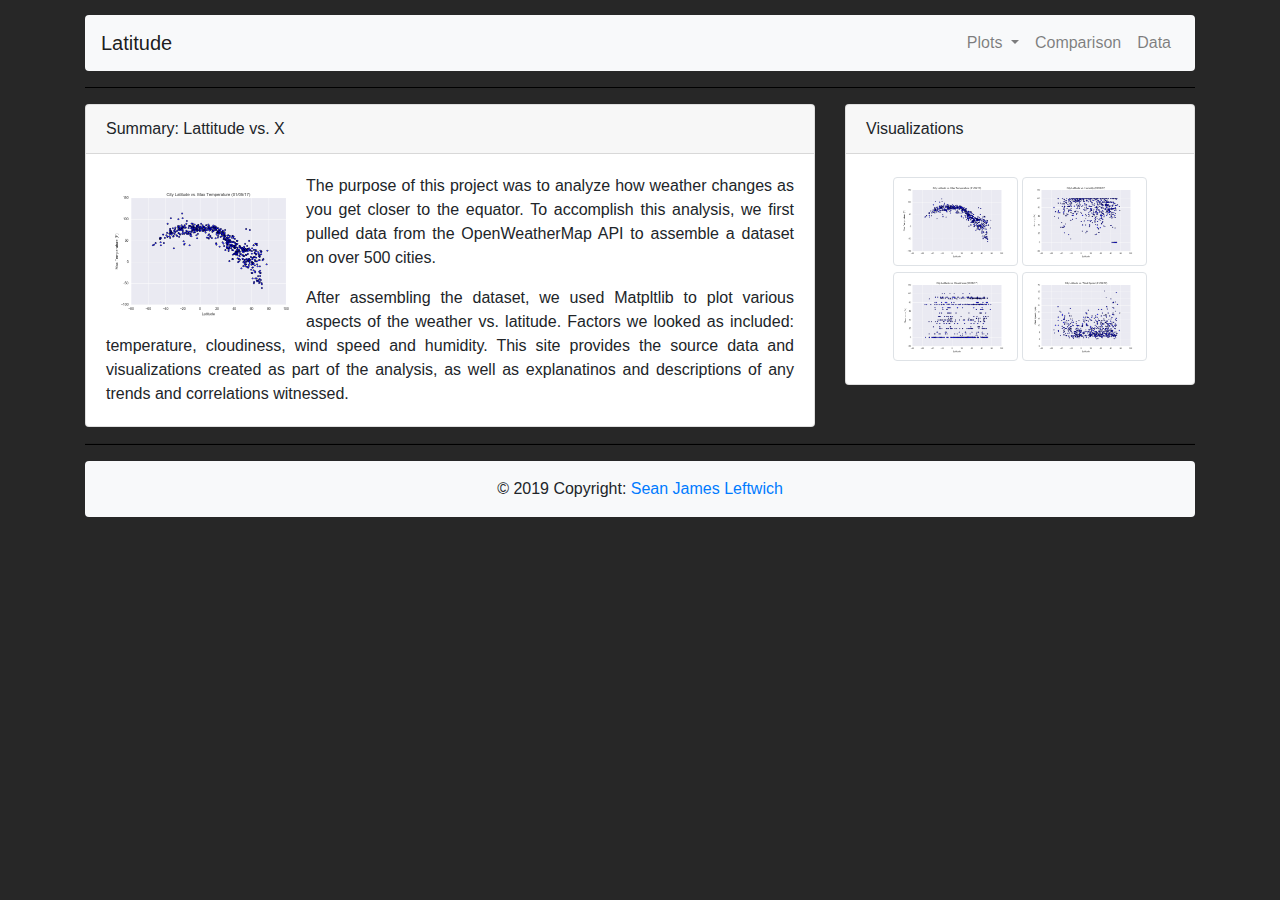
<file: Web-Challenge/index.html>
<!DOCTYPE html>

<html lang="en-us">
    <head>
        <meta charset="UTF8">
        <title>Latitude</title>
        <link rel="stylesheet" href="https://stackpath.bootstrapcdn.com/bootstrap/4.3.1/css/bootstrap.min.css" integrity="sha384-ggOyR0iXCbMQv3Xipma34MD+dH/1fQ784/j6cY/iJTQUOhcWr7x9JvoRxT2MZw1T" crossorigin="anonymous">
        <link rel="stylesheet" href="style.css">
        
    </head>
    
    <body class="container">
       
        <nav class="navbar navbar-expand-lg navbar-light bg-light rounded">
            <a class="navbar-brand" href="index.html">Latitude</a>
            <button class="navbar-toggler" type="button" data-toggle="collapse" data-target="#navbarNavDropdown" aria-controls="navbarNavDropdown" aria-expanded="true" aria-label="Toggle navigation">
                <span class="navbar-toggler-icon"></span>
            </button>
            <div class="collapse navbar-collapse justify-content-end" id="navbarNavDropdown">
                <ul class=" nav navbar-nav navbar-right">
                    <li class="nav-item dropdown">
                        <a class="nav-link dropdown-toggle" href="#" id="navbarDropdownMenuLink" role="button" data-toggle="dropdown" aria-haspopup="false" aria-expanded="false">
                            Plots
                         </a>
                        <div class="dropdown-menu" aria-labelledby="navbarDropdownMenuLink">
                            <a class="dropdown-item" href="maxtemp.html">Max Temerature</a>
                            <a class="dropdown-item" href="humidity.html">Humidity</a>
                            <a class="dropdown-item" href="cloudiness.html">Coudiness</a>
                            <a class="dropdown-item" href="windspeed.html">Wind Speed</a>
                        </div>
                    </li>
                    <li class="nav-item">
                        <a class="nav-link" href="comparison.html">Comparison<span class="sr-only">(current)</span></a>
                    </li>
                    <li class="nav-item">
                        <a class="nav-link" href="data.html">Data</a>
                    </li>
                </ul>
            </div>
        </nav>
    <hr class="description-hr" style="border-top: 1px solid black">
        <div class="row">
                <div class="col-sm-8">
                  <div class="card">
                    <div class="card-header">Summary: Lattitude vs. X</div>
                    <div class="card-body">
                     <img src="Resources\Visualizations\11-Web_Homework_Instructions_Resources_assets_images_Fig1.png" style="margin: 10px;" class="img-fluid rounded mx-auto d-block float-left"width="200" height="300"></img>
                    <div>
                    <p class="card-text text-justify">The purpose of this project was to analyze how weather changes as you get closer to the equator. To accomplish this analysis, we first pulled data from the OpenWeatherMap API to assemble a dataset on over 500 cities.</p>
                    <p class="card-text text-justify">After assembling the dataset, we used Matpltlib to plot various aspects of the weather vs. latitude. Factors we looked as included: temperature, cloudiness, wind speed and humidity. This site provides the source data and visualizations created as part of the analysis, as well as explanatinos and descriptions of any trends and correlations witnessed.</p>
                    </div>
                </div>
                  </div>
                </div>
                <div class="col-sm-4">
                  <div class="card">
                    <div class="card-header">Visualizations</div>
                    <div class="card-body">
                        <center>
                            <a href="maxtemp.html"><img src="Resources\Visualizations\11-Web_Homework_Instructions_Resources_assets_images_Fig1.png" style="margin: 3px;" class="img-fluid img-thumbnail mx-auto"width="125" ></a>
                            <a href="humidity.html"><img src="Resources\Visualizations\11-Web_Homework_Instructions_Resources_assets_images_Fig2.png" style="margin: 3px;" class="img-fluid img-thumbnail mx-auto"width="125" ></a>
                            <a href="cloudiness.html"><img src="Resources\Visualizations\11-Web_Homework_Instructions_Resources_assets_images_Fig3.png" style="margin: 3px;" class="img-fluid img-thumbnail mx-auto"width="125"></a>
                            <a href="windspeed.html"><img src="Resources\Visualizations\11-Web_Homework_Instructions_Resources_assets_images_Fig4.png" style="margin: 3px;" class="img-fluid img-thumbnail mx-auto"width="125"></a>
                        </center>
                    </div>
                  </div>
                </div>
              </div>
        <script src="https://code.jquery.com/jquery-3.3.1.slim.min.js" integrity="sha384-q8i/X+965DzO0rT7abK41JStQIAqVgRVzpbzo5smXKp4YfRvH+8abtTE1Pi6jizo" crossorigin="anonymous"></script>
        <script src="https://cdnjs.cloudflare.com/ajax/libs/popper.js/1.14.7/umd/popper.min.js" integrity="sha384-UO2eT0CpHqdSJQ6hJty5KVphtPhzWj9WO1clHTMGa3JDZwrnQq4sF86dIHNDz0W1" crossorigin="anonymous"></script>
        <script src="https://stackpath.bootstrapcdn.com/bootstrap/4.3.1/js/bootstrap.min.js" integrity="sha384-JjSmVgyd0p3pXB1rRibZUAYoIIy6OrQ6VrjIEaFf/nJGzIxFDsf4x0xIM+B07jRM" crossorigin="anonymous"></script>  
    <hr class="description-hr" style="border-bottom: 1px solid black">
    <!-- Footer -->
        <footer class="page-footer font-small blue">

        <!-- Copyright -->
        <div class="footer-copyright text-center py-3 bg-light rounded">© 2019 Copyright:
          <a href="https://www.linkedin.com/in/sean-leftwich-5327a918b/">Sean James Leftwich</a>
        </div>
        <!-- Copyright -->
      
        </footer>
      <!-- Footer -->
    </body>
</html>
</file>
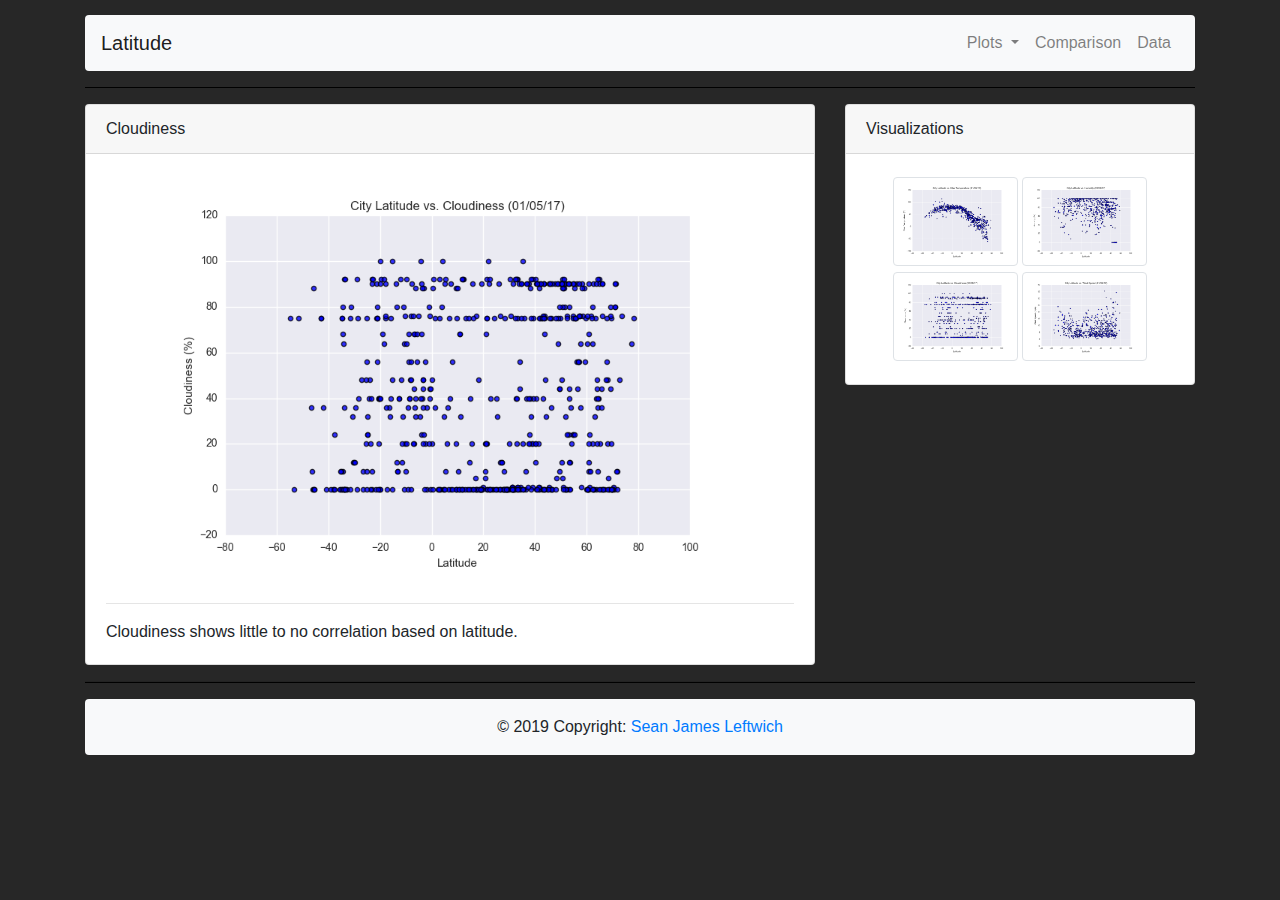
<file: Web-Challenge/cloudiness.html>
<!DOCTYPE html>

<html lang="en-us">
    <head>
        <meta charset="UTF8">
        <title>Cloudiness</title>
        <link rel="stylesheet" href="https://stackpath.bootstrapcdn.com/bootstrap/4.3.1/css/bootstrap.min.css" integrity="sha384-ggOyR0iXCbMQv3Xipma34MD+dH/1fQ784/j6cY/iJTQUOhcWr7x9JvoRxT2MZw1T" crossorigin="anonymous">
        <link rel="stylesheet" href="style.css">
        
    </head>
    
    <body class="container">
       
        <nav class="navbar navbar-expand-lg navbar-light bg-light rounded">
            <a class="navbar-brand" href="index.html" >Latitude</a>
            <button class="navbar-toggler" type="button" data-toggle="collapse" data-target="#navbarNavDropdown" aria-controls="navbarNavDropdown" aria-expanded="true" aria-label="Toggle navigation">
                <span class="navbar-toggler-icon"></span>
            </button>
            <div class="collapse navbar-collapse justify-content-end" id="navbarNavDropdown">
                <ul class=" nav navbar-nav navbar-right">
                    <li class="nav-item dropdown">
                        <a class="nav-link dropdown-toggle" href="#" id="navbarDropdownMenuLink" role="button" data-toggle="dropdown" aria-haspopup="false" aria-expanded="false">
                            Plots
                         </a>
                        <div class="dropdown-menu" aria-labelledby="navbarDropdownMenuLink">
                            <a class="dropdown-item" href="maxtemp.html">Max Temerature</a>
                            <a class="dropdown-item" href="humidity.html">Humidity</a>
                            <a class="dropdown-item" href="cloudiness.html">Coudiness</a>
                            <a class="dropdown-item" href="windspeed.html">Wind Speed</a>
                        </div>
                    </li>
                    <li class="nav-item">
                        <a class="nav-link" href="comparison.html">Comparison <span class="sr-only">(current)</span></a>
                    </li>
                    <li class="nav-item">
                        <a class="nav-link" href="data.html">Data</a>
                    </li>
                </ul>
            </div>
        </nav>
    <hr class="description-hr" style="border-top: 1px solid black">
        <div class="row">
                <div class="col-sm-8">
                  <div class="card">
                    <div class="card-header">Cloudiness</div>
                    <div class="card-body">
                    <center>
                     <img src="Resources\Visualizations\11-Web_Homework_Instructions_Resources_assets_images_Fig3.png" class="img-fluid rounded max-auto d-block"width="600" height="600"></img>
                    </center>
                    <hr>
                    <p class="card-text text-justify">Cloudiness shows little to no correlation based on latitude.</p>
                    </div>
                  </div>
                </div>
                <div class="col-sm-4">
                  <div class="card">
                    <div class="card-header">Visualizations</div>
                    <div class="card-body">
                        <center>
                            <a href="maxtemp.html"><img src="Resources\Visualizations\11-Web_Homework_Instructions_Resources_assets_images_Fig1.png" style="margin: 3px;" class="img-fluid img-thumbnail mx-auto"width="125" ></a>
                            <a href="humidity.html"><img src="Resources\Visualizations\11-Web_Homework_Instructions_Resources_assets_images_Fig2.png" style="margin: 3px;" class="img-fluid img-thumbnail mx-auto"width="125" ></a>
                            <a href="cloudiness.html"><img src="Resources\Visualizations\11-Web_Homework_Instructions_Resources_assets_images_Fig3.png" style="margin: 3px;" class="img-fluid img-thumbnail mx-auto"width="125"></a>
                            <a href="windspeed.html"><img src="Resources\Visualizations\11-Web_Homework_Instructions_Resources_assets_images_Fig4.png" style="margin: 3px;" class="img-fluid img-thumbnail mx-auto"width="125"></a>
                        </center>
                    </div>
                  </div>
                </div>
              </div>
        <script src="https://code.jquery.com/jquery-3.3.1.slim.min.js" integrity="sha384-q8i/X+965DzO0rT7abK41JStQIAqVgRVzpbzo5smXKp4YfRvH+8abtTE1Pi6jizo" crossorigin="anonymous"></script>
        <script src="https://cdnjs.cloudflare.com/ajax/libs/popper.js/1.14.7/umd/popper.min.js" integrity="sha384-UO2eT0CpHqdSJQ6hJty5KVphtPhzWj9WO1clHTMGa3JDZwrnQq4sF86dIHNDz0W1" crossorigin="anonymous"></script>
        <script src="https://stackpath.bootstrapcdn.com/bootstrap/4.3.1/js/bootstrap.min.js" integrity="sha384-JjSmVgyd0p3pXB1rRibZUAYoIIy6OrQ6VrjIEaFf/nJGzIxFDsf4x0xIM+B07jRM" crossorigin="anonymous"></script>  
        <hr class="description-hr" style="border-bottom: 1px solid black">
    <!-- Footer -->
    <footer class="page-footer font-small blue">

            <!-- Copyright -->
            <div class="footer-copyright text-center py-3 bg-light rounded">© 2019 Copyright:
              <a href="https://www.linkedin.com/in/sean-leftwich-5327a918b/">Sean James Leftwich</a>
            </div>
            <!-- Copyright -->
          
            </footer>
          <!-- Footer -->
    </body>
</html>
</file>
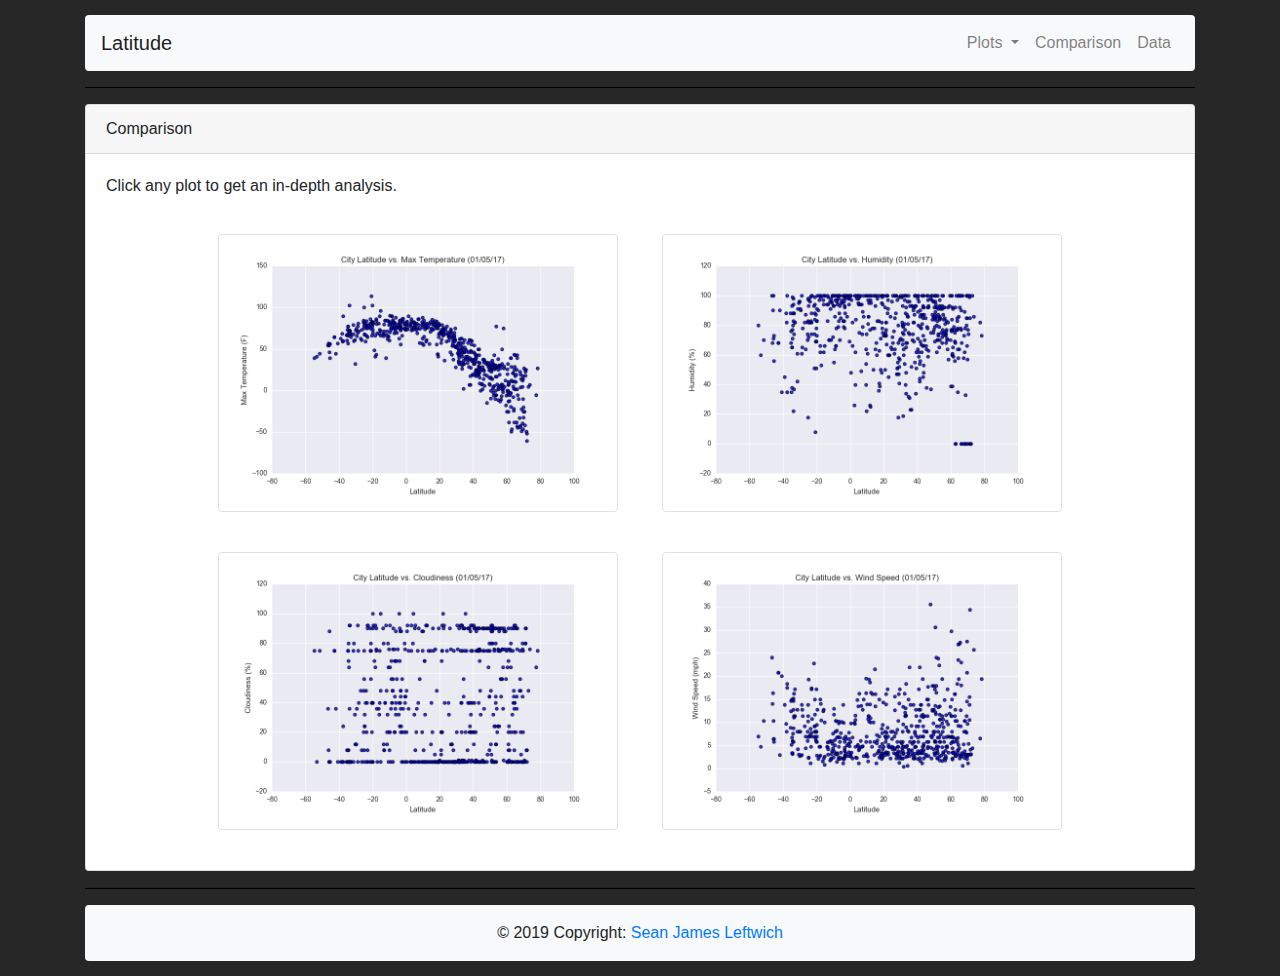
<file: Web-Challenge/comparison.html>
<!DOCTYPE html>

<html lang="en-us">
    <head>
        <meta charset="UTF8">
        <title>Comparison</title>
        <link rel="stylesheet" href="https://stackpath.bootstrapcdn.com/bootstrap/4.3.1/css/bootstrap.min.css" integrity="sha384-ggOyR0iXCbMQv3Xipma34MD+dH/1fQ784/j6cY/iJTQUOhcWr7x9JvoRxT2MZw1T" crossorigin="anonymous">
        <link rel="stylesheet" href="style.css">
        
    </head>

    <body class="container">
       
        <nav class="navbar navbar-expand-lg navbar-light bg-light rounded">
            <a class="navbar-brand" href="index.html" >Latitude</a>
            <button class="navbar-toggler" type="button" data-toggle="collapse" data-target="#navbarNavDropdown" aria-controls="navbarNavDropdown" aria-expanded="true" aria-label="Toggle navigation">
                <span class="navbar-toggler-icon"></span>
            </button>
            <div class="collapse navbar-collapse justify-content-end" id="navbarNavDropdown">
                <ul class=" nav navbar-nav navbar-right">
                    <li class="nav-item dropdown">
                        <a class="nav-link dropdown-toggle" href="#" id="navbarDropdownMenuLink" role="button" data-toggle="dropdown" aria-haspopup="false" aria-expanded="false">
                            Plots
                         </a>
                        <div class="dropdown-menu" aria-labelledby="navbarDropdownMenuLink">
                            <a class="dropdown-item" href="maxtemp.html">Max Temerature</a>
                            <a class="dropdown-item" href="humidity.html">Humidity</a>
                            <a class="dropdown-item" href="cloudiness.html"">Coudiness</a>
                            <a class="dropdown-item" href="windspeed.html">Wind Speed</a>
                        </div>
                    </li>
                    <li class="nav-item">
                        <a class="nav-link" href="comparison.html">Comparison <span class="sr-only">(current)</span></a>
                    </li>
                    <li class="nav-item">
                        <a class="nav-link" href="data.html">Data</a>
                    </li>
                </ul>
            </div>
        </nav>
    <hr class="description-hr" style="border-top: 1px solid black">
        <div class="row">
                <div class="col-sm-12">
                  <div class="card">
                    <div class="card-header">Comparison</div>
                    <div class="card-body">
                        <p>Click any plot to get an in-depth analysis.</p>
                        <center>
                        <a href="maxtemp.html"><img src="Resources\Visualizations\11-Web_Homework_Instructions_Resources_assets_images_Fig1.png" style="margin: 20px;" class="img-fluid img-thumbnail col-sm-5.75"width="400" height="300"></a>
                        <a href="humidity.html"><img src="Resources\Visualizations\11-Web_Homework_Instructions_Resources_assets_images_Fig2.png" style="margin: 20px;" class="img-fluid img-thumbnail col-sm-5.75"width="400" height="300"></a>
                        <a href="cloudiness.html"><img src="Resources\Visualizations\11-Web_Homework_Instructions_Resources_assets_images_Fig3.png" style="margin: 20px;" class="img-fluid img-thumbnail col-sm-5.75"width="400" height="300"></a>
                        <a href="windspeed.html"><img src="Resources\Visualizations\11-Web_Homework_Instructions_Resources_assets_images_Fig4.png" style="margin: 20px;" class="img-fluid img-thumbnail col-sm-5.75"width="400" height="300"></a>
                        </center>
                    </div>
                  </div>
                </div>
              </div>
        <script src="https://code.jquery.com/jquery-3.3.1.slim.min.js" integrity="sha384-q8i/X+965DzO0rT7abK41JStQIAqVgRVzpbzo5smXKp4YfRvH+8abtTE1Pi6jizo" crossorigin="anonymous"></script>
        <script src="https://cdnjs.cloudflare.com/ajax/libs/popper.js/1.14.7/umd/popper.min.js" integrity="sha384-UO2eT0CpHqdSJQ6hJty5KVphtPhzWj9WO1clHTMGa3JDZwrnQq4sF86dIHNDz0W1" crossorigin="anonymous"></script>
        <script src="https://stackpath.bootstrapcdn.com/bootstrap/4.3.1/js/bootstrap.min.js" integrity="sha384-JjSmVgyd0p3pXB1rRibZUAYoIIy6OrQ6VrjIEaFf/nJGzIxFDsf4x0xIM+B07jRM" crossorigin="anonymous"></script>  
        <hr class="description-hr" style="border-bottom: 1px solid black">
    <!-- Footer -->
    <footer class="page-footer font-small blue">

            <!-- Copyright -->
            <div class="footer-copyright text-center py-3 bg-light rounded">© 2019 Copyright:
              <a href="https://www.linkedin.com/in/sean-leftwich-5327a918b/">Sean James Leftwich</a>
            </div>
            <!-- Copyright -->
          
            </footer>
          <!-- Footer -->
    </body>
</html>
</file>
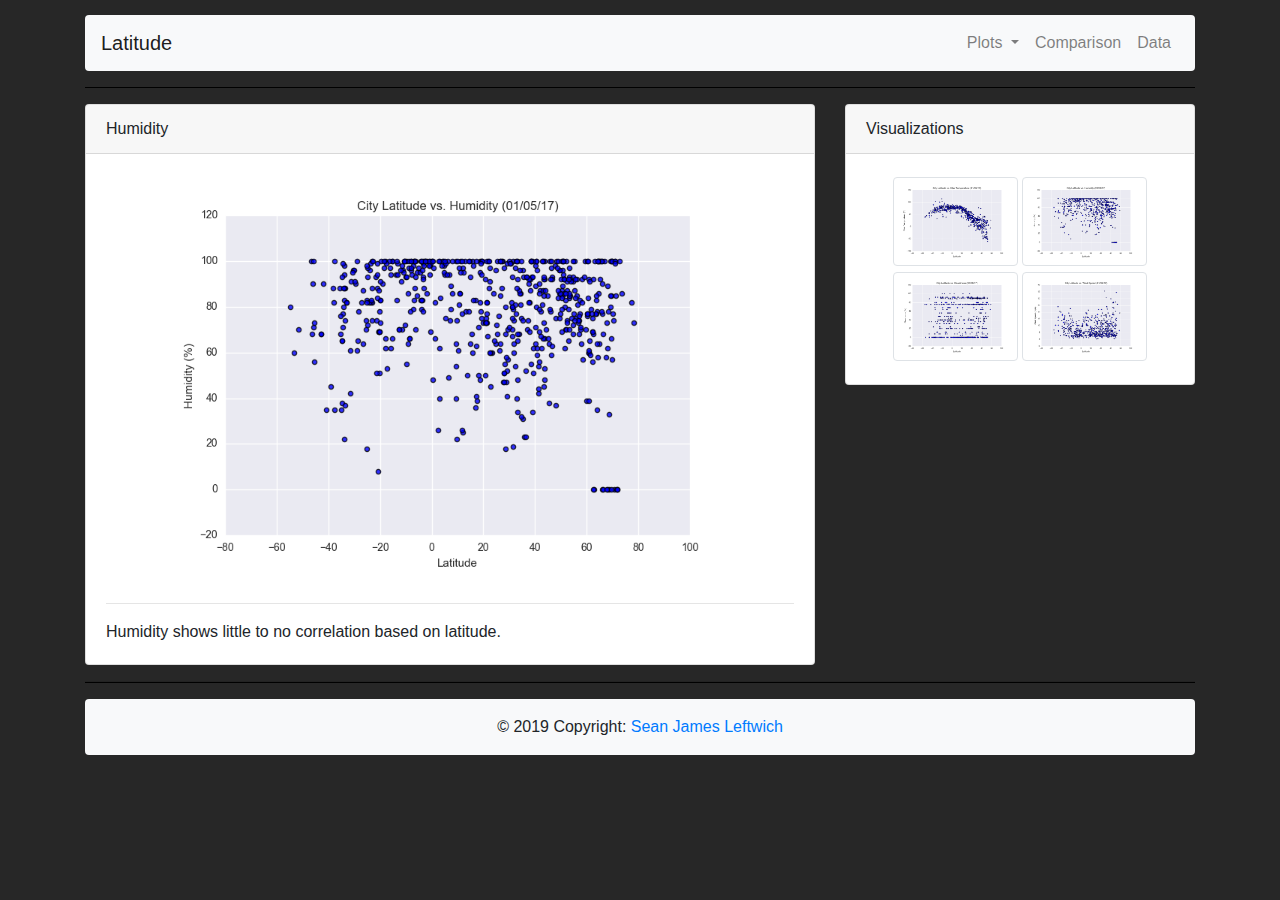
<file: Web-Challenge/humidity.html>
<!DOCTYPE html>

<html lang="en-us">
    <head>
        <meta charset="UTF8">
        <title>Humidity</title>
        <link rel="stylesheet" href="https://stackpath.bootstrapcdn.com/bootstrap/4.3.1/css/bootstrap.min.css" integrity="sha384-ggOyR0iXCbMQv3Xipma34MD+dH/1fQ784/j6cY/iJTQUOhcWr7x9JvoRxT2MZw1T" crossorigin="anonymous">
        <link rel="stylesheet" href="style.css">
        
    </head>
    
    <body class="container">
       
        <nav class="navbar navbar-expand-lg navbar-light bg-light rounded">
            <a class="navbar-brand" href="index.html" >Latitude</a>
            <button class="navbar-toggler" type="button" data-toggle="collapse" data-target="#navbarNavDropdown" aria-controls="navbarNavDropdown" aria-expanded="true" aria-label="Toggle navigation">
                <span class="navbar-toggler-icon"></span>
            </button>
            <div class="collapse navbar-collapse justify-content-end" id="navbarNavDropdown">
                <ul class=" nav navbar-nav navbar-right">
                    <li class="nav-item dropdown">
                        <a class="nav-link dropdown-toggle" href="#" id="navbarDropdownMenuLink" role="button" data-toggle="dropdown" aria-haspopup="false" aria-expanded="false">
                            Plots
                         </a>
                        <div class="dropdown-menu" aria-labelledby="navbarDropdownMenuLink">
                            <a class="dropdown-item" href="maxtemp.html">Max Temerature</a>
                            <a class="dropdown-item" href="humidity.html">Humidity</a>
                            <a class="dropdown-item" href="cloudiness.html">Coudiness</a>
                            <a class="dropdown-item" href="windspeed.html">Wind Speed</a>
                        </div>
                    </li>
                    <li class="nav-item">
                        <a class="nav-link" href="comparison.html">Comparison <span class="sr-only">(current)</span></a>
                    </li>
                    <li class="nav-item">
                        <a class="nav-link" href="data.html">Data</a>
                    </li>
                </ul>
            </div>
        </nav>
    <hr class="description-hr" style="border-top: 1px solid black">
        <div class="row">
                <div class="col-sm-8">
                  <div class="card">
                    <div class="card-header">Humidity</div>
                    <div class="card-body">
                    <center>
                     <img src="Resources\Visualizations\11-Web_Homework_Instructions_Resources_assets_images_Fig2.png" class="img-fluid rounded max-auto d-block"width="600" height="600"></img>
                    </center>
                    <hr>
                    <p class="card-text text-justify">Humidity shows little to no correlation based on latitude.</p>
                    </div>
                  </div>
                </div>
                <div class="col-sm-4">
                  <div class="card">
                    <div class="card-header">Visualizations</div>
                    <div class="card-body">
                        <center>
                            <a href="maxtemp.html"><img src="Resources\Visualizations\11-Web_Homework_Instructions_Resources_assets_images_Fig1.png" style="margin: 3px;" class="img-fluid img-thumbnail mx-auto"width="125" ></a>
                            <a href="humidity.html"><img src="Resources\Visualizations\11-Web_Homework_Instructions_Resources_assets_images_Fig2.png" style="margin: 3px;" class="img-fluid img-thumbnail mx-auto"width="125" ></a>
                            <a href="cloudiness.html"><img src="Resources\Visualizations\11-Web_Homework_Instructions_Resources_assets_images_Fig3.png" style="margin: 3px;" class="img-fluid img-thumbnail mx-auto"width="125"></a>
                            <a href="windspeed.html"><img src="Resources\Visualizations\11-Web_Homework_Instructions_Resources_assets_images_Fig4.png" style="margin: 3px;" class="img-fluid img-thumbnail mx-auto"width="125"></a>
                        </center>
                    </div>
                  </div>
                </div>
              </div>
        <script src="https://code.jquery.com/jquery-3.3.1.slim.min.js" integrity="sha384-q8i/X+965DzO0rT7abK41JStQIAqVgRVzpbzo5smXKp4YfRvH+8abtTE1Pi6jizo" crossorigin="anonymous"></script>
        <script src="https://cdnjs.cloudflare.com/ajax/libs/popper.js/1.14.7/umd/popper.min.js" integrity="sha384-UO2eT0CpHqdSJQ6hJty5KVphtPhzWj9WO1clHTMGa3JDZwrnQq4sF86dIHNDz0W1" crossorigin="anonymous"></script>
        <script src="https://stackpath.bootstrapcdn.com/bootstrap/4.3.1/js/bootstrap.min.js" integrity="sha384-JjSmVgyd0p3pXB1rRibZUAYoIIy6OrQ6VrjIEaFf/nJGzIxFDsf4x0xIM+B07jRM" crossorigin="anonymous"></script>  
        <hr class="description-hr" style="border-bottom: 1px solid black">
    <!-- Footer -->
    <footer class="page-footer font-small blue">

            <!-- Copyright -->
            <div class="footer-copyright text-center py-3 bg-light rounded">© 2019 Copyright:
              <a href="https://www.linkedin.com/in/sean-leftwich-5327a918b/">Sean James Leftwich</a>
            </div>
            <!-- Copyright -->
          
            </footer>
          <!-- Footer -->
    </body>
</html>
</file>
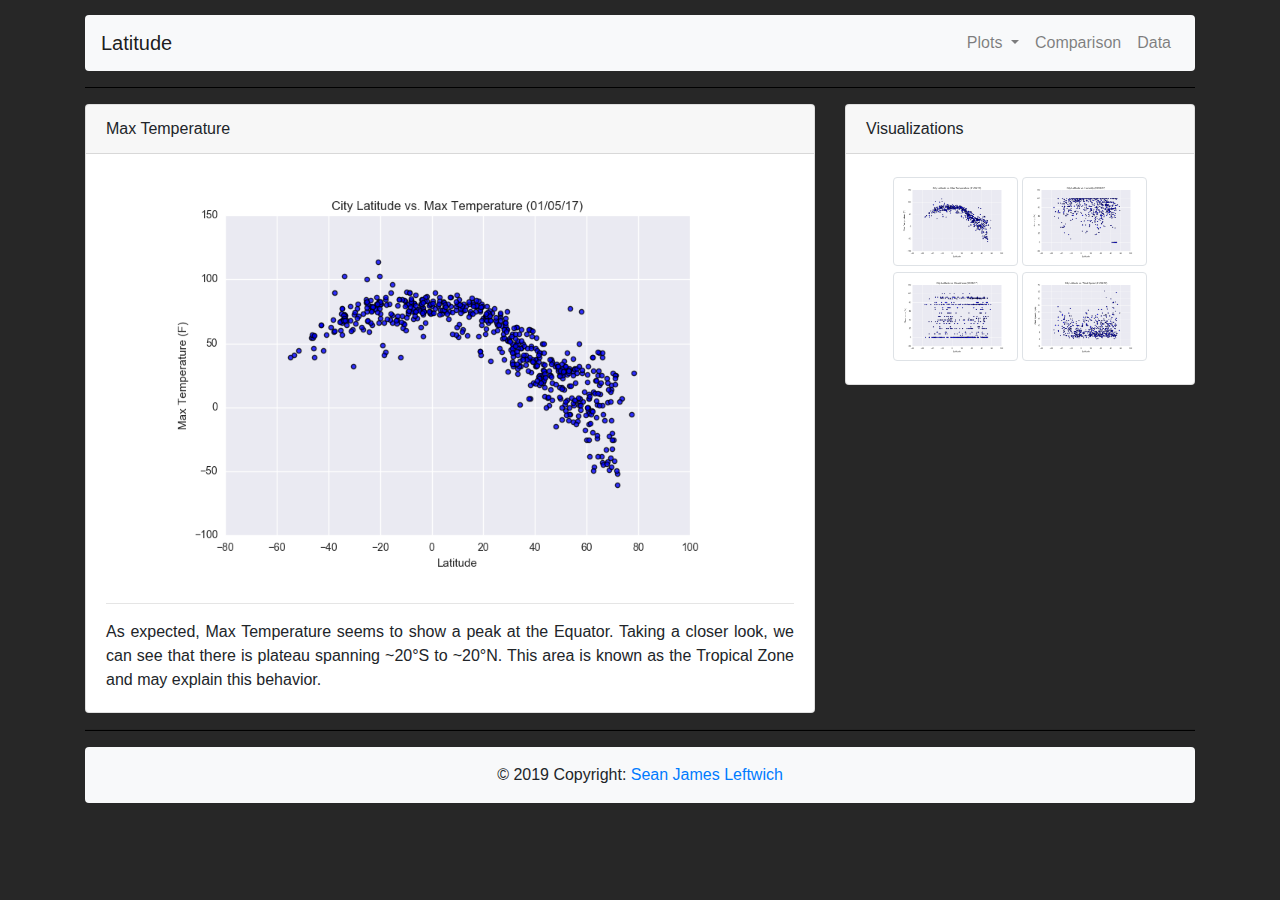
<file: Web-Challenge/maxtemp.html>
<!DOCTYPE html>

<html lang="en-us">
    <head>
        <meta charset="UTF8">
        <title>Max Temperature</title>
        <link rel="stylesheet" href="https://stackpath.bootstrapcdn.com/bootstrap/4.3.1/css/bootstrap.min.css" integrity="sha384-ggOyR0iXCbMQv3Xipma34MD+dH/1fQ784/j6cY/iJTQUOhcWr7x9JvoRxT2MZw1T" crossorigin="anonymous">
        <link rel="stylesheet" href="style.css">
        
    </head>
    
    <body class="container">
       
        <nav class="navbar navbar-expand-lg navbar-light bg-light rounded">
            <a class="navbar-brand" href="index.html">Latitude</a>
            <button class="navbar-toggler" type="button" data-toggle="collapse" data-target="#navbarNavDropdown" aria-controls="navbarNavDropdown" aria-expanded="true" aria-label="Toggle navigation">
                <span class="navbar-toggler-icon"></span>
            </button>
            <div class="collapse navbar-collapse justify-content-end" id="navbarNavDropdown">
                <ul class=" nav navbar-nav navbar-right">
                    <li class="nav-item dropdown">
                        <a class="nav-link dropdown-toggle" href="#" id="navbarDropdownMenuLink" role="button" data-toggle="dropdown" aria-haspopup="false" aria-expanded="false">
                            Plots
                         </a>
                        <div class="dropdown-menu" aria-labelledby="navbarDropdownMenuLink">
                            <a class="dropdown-item" href="maxtemp.html">Max Temerature</a>
                            <a class="dropdown-item" href="humidity.html">Humidity</a>
                            <a class="dropdown-item" href="cloudiness.html">Coudiness</a>
                            <a class="dropdown-item" href="windspeed.html">Wind Speed</a>
                        </div>
                    </li>
                    <li class="nav-item">
                        <a class="nav-link" href="comparison.html">Comparison <span class="sr-only">(current)</span></a>
                    </li>
                    <li class="nav-item">
                        <a class="nav-link" href="data.html">Data</a>
                    </li>
                </ul>
            </div>
        </nav>
    <hr class="description-hr" style="border-top: 1px solid black">
        <div class="row">
                <div class="col-sm-8">
                  <div class="card">
                    <div class="card-header">Max Temperature</div>
                    <div class="card-body">
                    <div class="img-fluid">
                     <img src="Resources\Visualizations\11-Web_Homework_Instructions_Resources_assets_images_Fig1.png" class="img-fluid rounded mx-auto d-block"width="600" height="600"></img>
                    </div>
                    <hr>
                    <p class="card-text text-justify">As expected, Max Temperature seems to show a peak at the Equator. Taking a closer look, we can see that there is plateau spanning ~20°S to ~20°N. This area is known as the Tropical Zone and may explain this behavior.</p>
                    </div>
                  </div>
                </div>
                <div class="col-sm-4">
                  <div class="card">
                    <div class="card-header">Visualizations</div>
                    <div class="card-body">
                        <center>
                        <a href="maxtemp.html"><img src="Resources\Visualizations\11-Web_Homework_Instructions_Resources_assets_images_Fig1.png" style="margin: 3px;" class="img-fluid img-thumbnail mx-auto"width="125" ></a>
                        <a href="humidity.html"><img src="Resources\Visualizations\11-Web_Homework_Instructions_Resources_assets_images_Fig2.png" style="margin: 3px;" class="img-fluid img-thumbnail mx-auto"width="125" ></a>
                        <a href="cloudiness.html"><img src="Resources\Visualizations\11-Web_Homework_Instructions_Resources_assets_images_Fig3.png" style="margin: 3px;" class="img-fluid img-thumbnail mx-auto"width="125"></a>
                        <a href="windspeed.html"><img src="Resources\Visualizations\11-Web_Homework_Instructions_Resources_assets_images_Fig4.png" style="margin: 3px;" class="img-fluid img-thumbnail mx-auto"width="125"></a>
                        </center>
                    </div>
                  </div>
                </div>
              </div>
        <script src="https://code.jquery.com/jquery-3.3.1.slim.min.js" integrity="sha384-q8i/X+965DzO0rT7abK41JStQIAqVgRVzpbzo5smXKp4YfRvH+8abtTE1Pi6jizo" crossorigin="anonymous"></script>
        <script src="https://cdnjs.cloudflare.com/ajax/libs/popper.js/1.14.7/umd/popper.min.js" integrity="sha384-UO2eT0CpHqdSJQ6hJty5KVphtPhzWj9WO1clHTMGa3JDZwrnQq4sF86dIHNDz0W1" crossorigin="anonymous"></script>
        <script src="https://stackpath.bootstrapcdn.com/bootstrap/4.3.1/js/bootstrap.min.js" integrity="sha384-JjSmVgyd0p3pXB1rRibZUAYoIIy6OrQ6VrjIEaFf/nJGzIxFDsf4x0xIM+B07jRM" crossorigin="anonymous"></script>  
        <hr class="description-hr" style="border-bottom: 1px solid black">
    <!-- Footer -->
    <footer class="page-footer font-small blue">

            <!-- Copyright -->
            <div class="footer-copyright text-center py-3 bg-light rounded">© 2019 Copyright:
              <a href="https://www.linkedin.com/in/sean-leftwich-5327a918b/">Sean James Leftwich</a>
            </div>
            <!-- Copyright -->
          
            </footer>
          <!-- Footer -->
    </body>
</html>
</file>
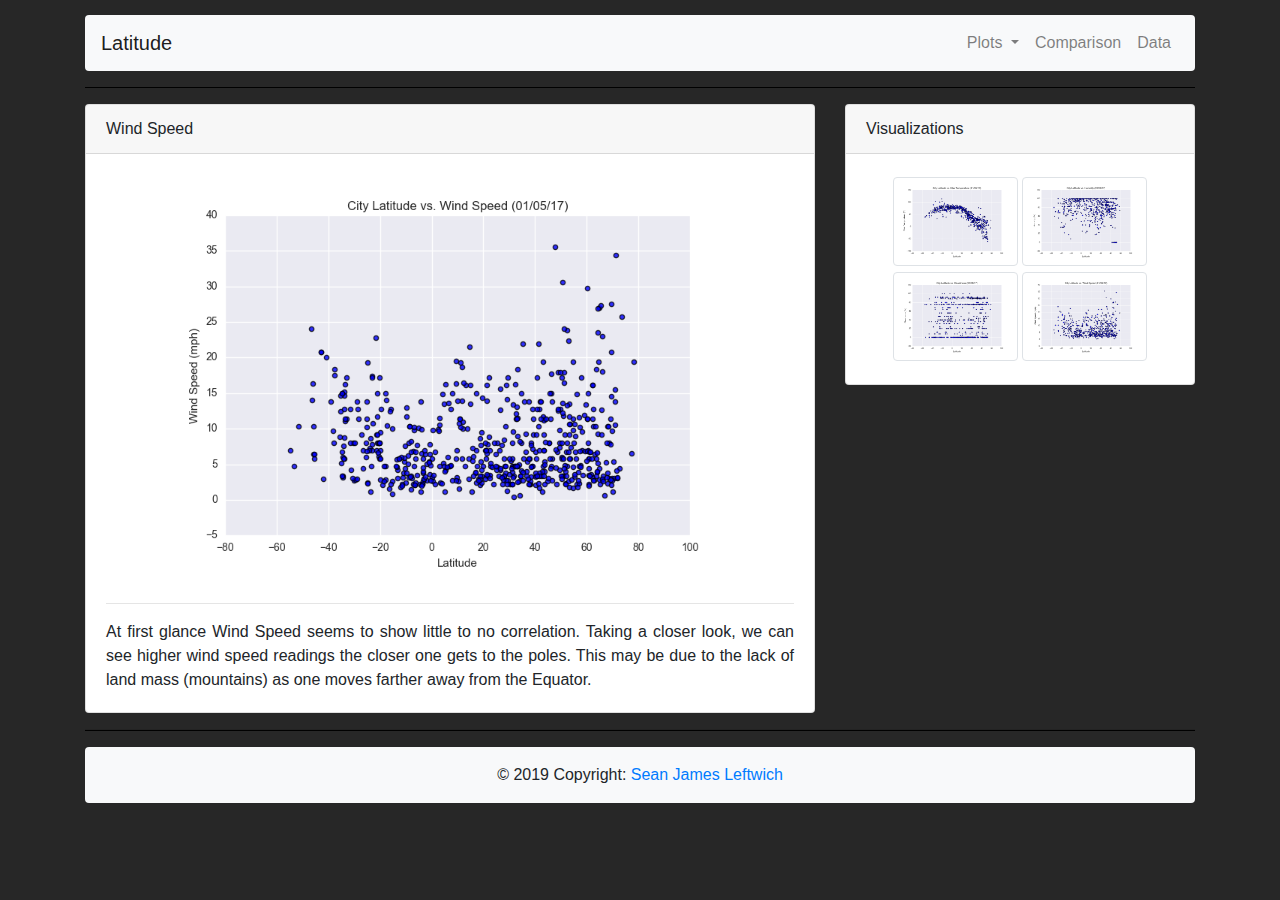
<file: Web-Challenge/windspeed.html>
<!DOCTYPE html>

<html lang="en-us">
    <head>
        <meta charset="UTF8">
        <title>Wind Speed</title>
        <link rel="stylesheet" href="https://stackpath.bootstrapcdn.com/bootstrap/4.3.1/css/bootstrap.min.css" integrity="sha384-ggOyR0iXCbMQv3Xipma34MD+dH/1fQ784/j6cY/iJTQUOhcWr7x9JvoRxT2MZw1T" crossorigin="anonymous">
        <link rel="stylesheet" href="style.css">
        
    </head>
    
    <body class="container">
        <nav class="navbar navbar-expand-lg navbar-light bg-light rounded">
            <a class="navbar-brand" href="index.html" >Latitude</a>
            <button class="navbar-toggler" type="button" data-toggle="collapse" data-target="#navbarNavDropdown" aria-controls="navbarNavDropdown" aria-expanded="true" aria-label="Toggle navigation">
                <span class="navbar-toggler-icon"></span>
            </button>
            <div class="collapse navbar-collapse justify-content-end" id="navbarNavDropdown">
                <ul class=" nav navbar-nav ">
                    <li class="nav-item dropdown">
                        <a class="nav-link dropdown-toggle" href="#" id="navbarDropdownMenuLink" role="button" data-toggle="dropdown" aria-haspopup="false" aria-expanded="false">
                            Plots
                         </a>
                        <div class="dropdown-menu" aria-labelledby="navbarDropdownMenuLink">
                            <a class="dropdown-item" href="maxtemp.html">Max Temerature</a>
                            <a class="dropdown-item" href="humidity.html">Humidity</a>
                            <a class="dropdown-item" href="cloudiness.html">Coudiness</a>
                            <a class="dropdown-item" href="windspeed.html">Wind Speed</a>
                        </div>
                    </li>
                    <li class="nav-item">
                        <a class="nav-link" href="comparison.html">Comparison <span class="sr-only">(current)</span></a>
                    </li>
                    <li class="nav-item">
                        <a class="nav-link" href="data.html">Data</a>
                    </li>
                </ul>
            </div>
        </nav>
    <hr class="description-hr" style="border-top: 1px solid black">
        <div class="row">
                <div class="col-sm-8">
                  <div class="card">
                    <div class="card-header">Wind Speed</div>
                    <div class="card-body">
                    <center>
                     <img src="Resources\Visualizations\11-Web_Homework_Instructions_Resources_assets_images_Fig4.png" class="img-fluid rounded max-auto d-block"width="600" height="600"></img>
                    </center>
                    <hr>
                    <p class="card-text text-justify">At first glance Wind Speed seems to show little to no correlation. Taking a closer look, we can see higher wind speed readings the closer one gets to the poles. This may be due to the lack of land mass (mountains) as one moves farther away from the Equator.</p>
                    </div>
                  </div>
                </div>
                <div class="col-sm-4">
                  <div class="card">
                    <div class="card-header">Visualizations</div>
                    <div class="card-body">
                        <center>
                            <a href="maxtemp.html"><img src="Resources\Visualizations\11-Web_Homework_Instructions_Resources_assets_images_Fig1.png" style="margin: 3px;" class="img-fluid img-thumbnail mx-auto"width="125" ></a>
                            <a href="humidity.html"><img src="Resources\Visualizations\11-Web_Homework_Instructions_Resources_assets_images_Fig2.png" style="margin: 3px;" class="img-fluid img-thumbnail mx-auto"width="125" ></a>
                            <a href="cloudiness.html"><img src="Resources\Visualizations\11-Web_Homework_Instructions_Resources_assets_images_Fig3.png" style="margin: 3px;" class="img-fluid img-thumbnail mx-auto"width="125"></a>
                            <a href="windspeed.html"><img src="Resources\Visualizations\11-Web_Homework_Instructions_Resources_assets_images_Fig4.png" style="margin: 3px;" class="img-fluid img-thumbnail mx-auto"width="125"></a>
                        </center>
                    </div>
                  </div>
                </div>
              </div>
        <script src="https://code.jquery.com/jquery-3.3.1.slim.min.js" integrity="sha384-q8i/X+965DzO0rT7abK41JStQIAqVgRVzpbzo5smXKp4YfRvH+8abtTE1Pi6jizo" crossorigin="anonymous"></script>
        <script src="https://cdnjs.cloudflare.com/ajax/libs/popper.js/1.14.7/umd/popper.min.js" integrity="sha384-UO2eT0CpHqdSJQ6hJty5KVphtPhzWj9WO1clHTMGa3JDZwrnQq4sF86dIHNDz0W1" crossorigin="anonymous"></script>
        <script src="https://stackpath.bootstrapcdn.com/bootstrap/4.3.1/js/bootstrap.min.js" integrity="sha384-JjSmVgyd0p3pXB1rRibZUAYoIIy6OrQ6VrjIEaFf/nJGzIxFDsf4x0xIM+B07jRM" crossorigin="anonymous"></script>  
        <hr class="description-hr" style="border-bottom: 1px solid black">
    <!-- Footer -->
    <footer class="page-footer font-small blue">

            <!-- Copyright -->
            <div class="footer-copyright text-center py-3 bg-light rounded">© 2019 Copyright:
              <a href="https://www.linkedin.com/in/sean-leftwich-5327a918b/">Sean James Leftwich</a>
            </div>
            <!-- Copyright -->
          
            </footer>
          <!-- Footer -->
    </body>
</html>
</file>
<file: Web-Challenge/style.css>
.container{
    padding: 15px;
    background-color: rgb(39, 39, 39);
}
</file>
